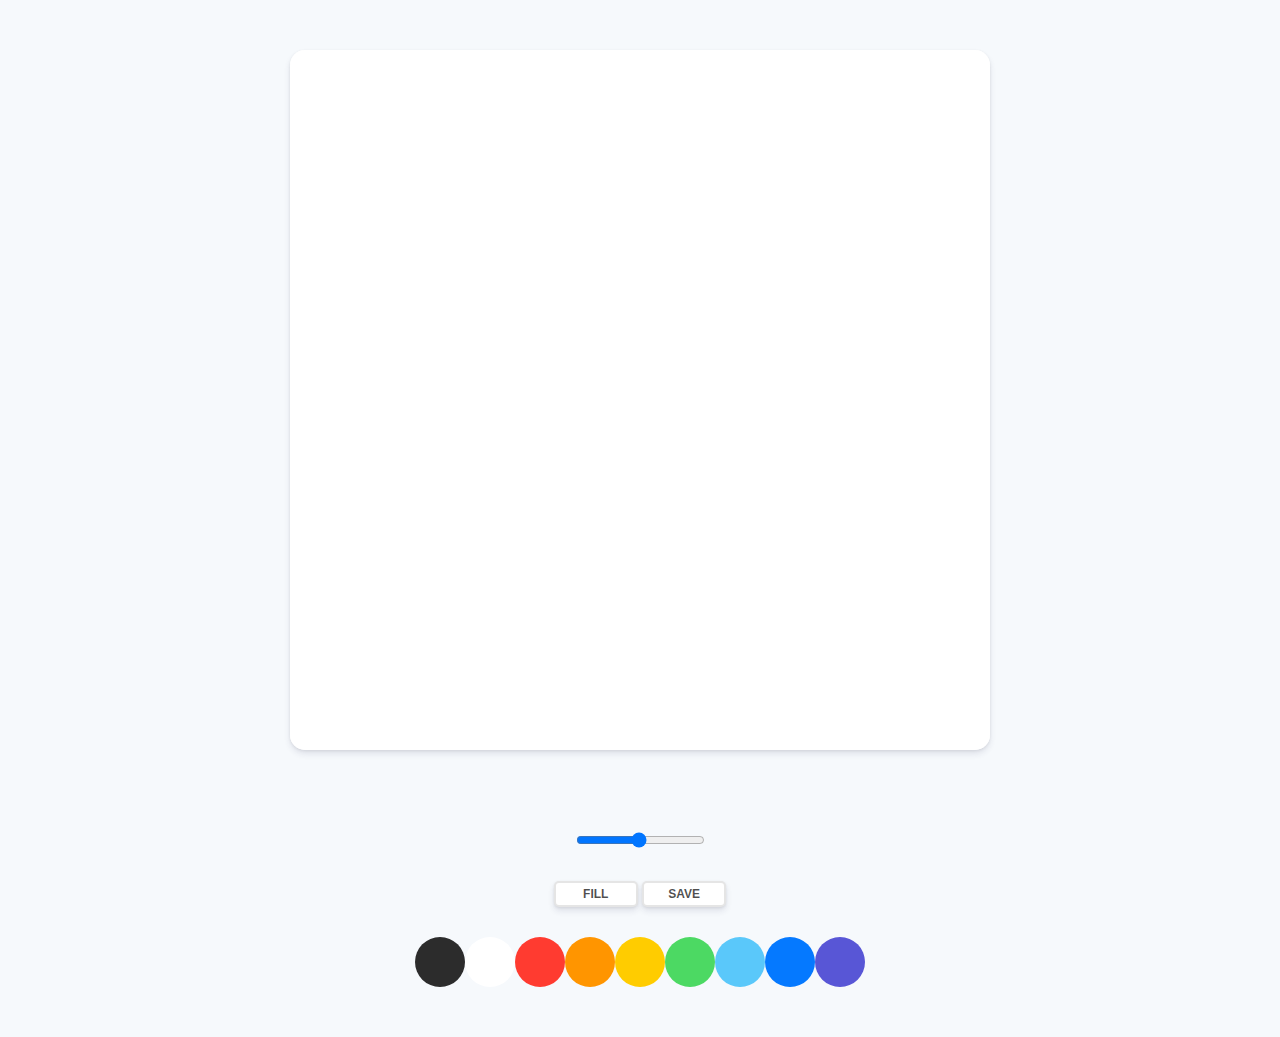
<file: index.html>
<!DOCTYPE html>
<html lang="en">
<head>
    <meta charset="UTF-8">
    <meta http-equiv="X-UA-Compatible" content="IE=edge">
    <meta name="viewport" content="width=device-width, initial-scale=1.0">
    <link rel="stylesheet" href="styles.css">
    <title>PaintJS</title>
</head>
<body>
    <canvas id="jsCanvas" class="canvas" width="700" height="700"></canvas>
    <div class="controls">
        <div class="controls__range">
            <input type="range" id="jsRange" min="0.1" max="5.0" value="2.5" step="0.1">
        </div>
        <div class="controls__btns">
            <button id="jsMode">Fill</button>
            <button id="jsSave">Save</button>
        </div>
        <div class="controls__colors" id="jsColors">
            <div class="controls__color jsColor" style="background-color: #2c2c2c"></div>
            <div class="controls__color jsColor" style="background-color: white"></div>
            <div class="controls__color jsColor" style="background-color: #ff3b30"></div>
            <div class="controls__color jsColor" style="background-color: #ff9500"></div>
            <div class="controls__color jsColor" style="background-color: #ffcc00"></div>
            <div class="controls__color jsColor" style="background-color: #4cd963"></div>
            <div class="controls__color jsColor" style="background-color: #5ac8fa"></div>
            <div class="controls__color jsColor" style="background-color: #0579ff"></div>
            <div class="controls__color jsColor" style="background-color: #5856d6"></div>
        </div>
    </div>
    <script src="app.js"></script>
</body>
</html>
</file>
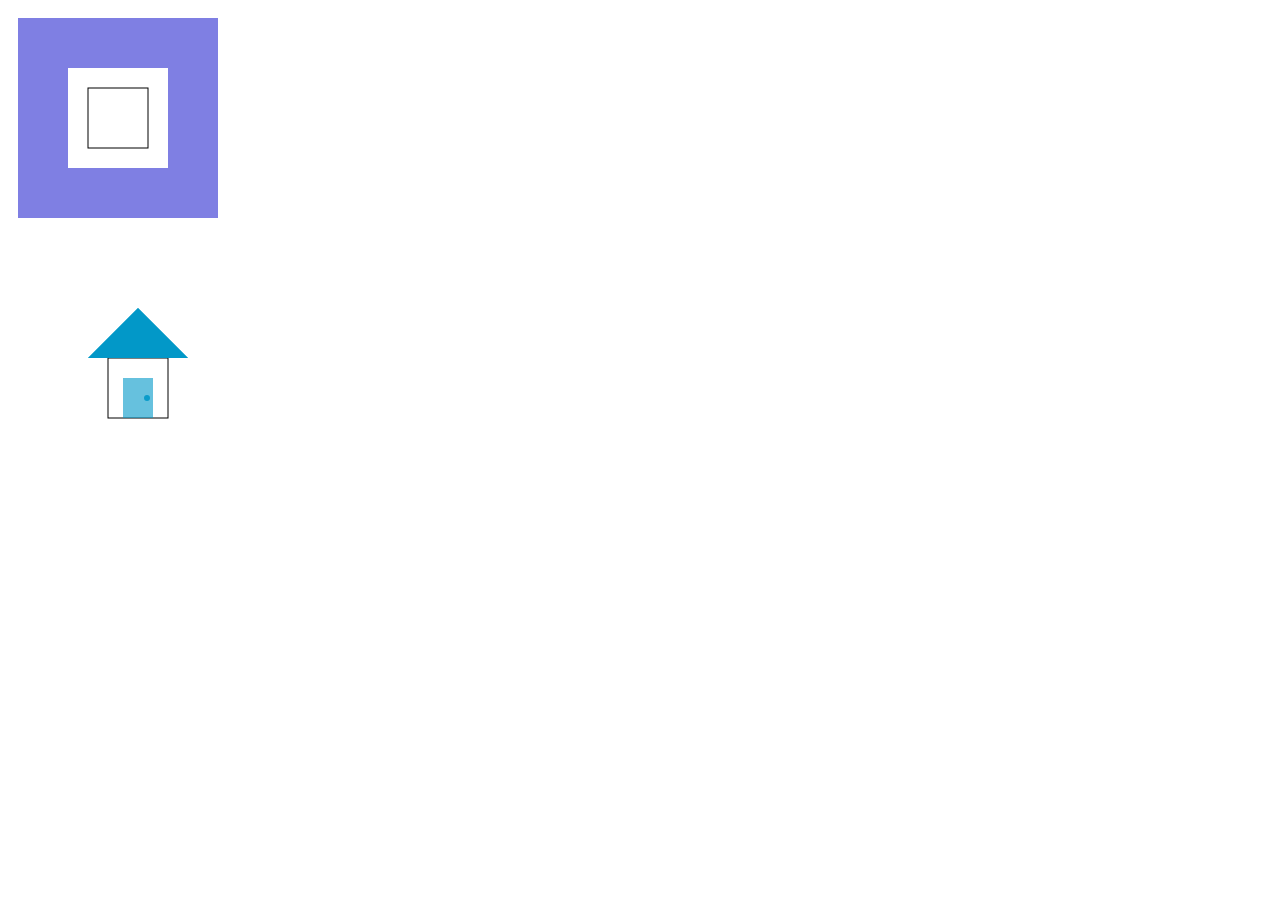
<file: exerciseCanvas/exercise.html>
<!DOCTYPE html>
<html lang="en">
<head>
    <meta charset="UTF-8">
    <meta http-equiv="X-UA-Compatible" content="IE=edge">
    <meta name="viewport" content="width=device-width, initial-scale=1.0">
    <title>Exercise Canvas</title>
</head>
<body>
    <canvas id="canvas" width="500" height="500"></canvas>
    <script src="exercise.js"></script>    
</body>
</html>
</file>
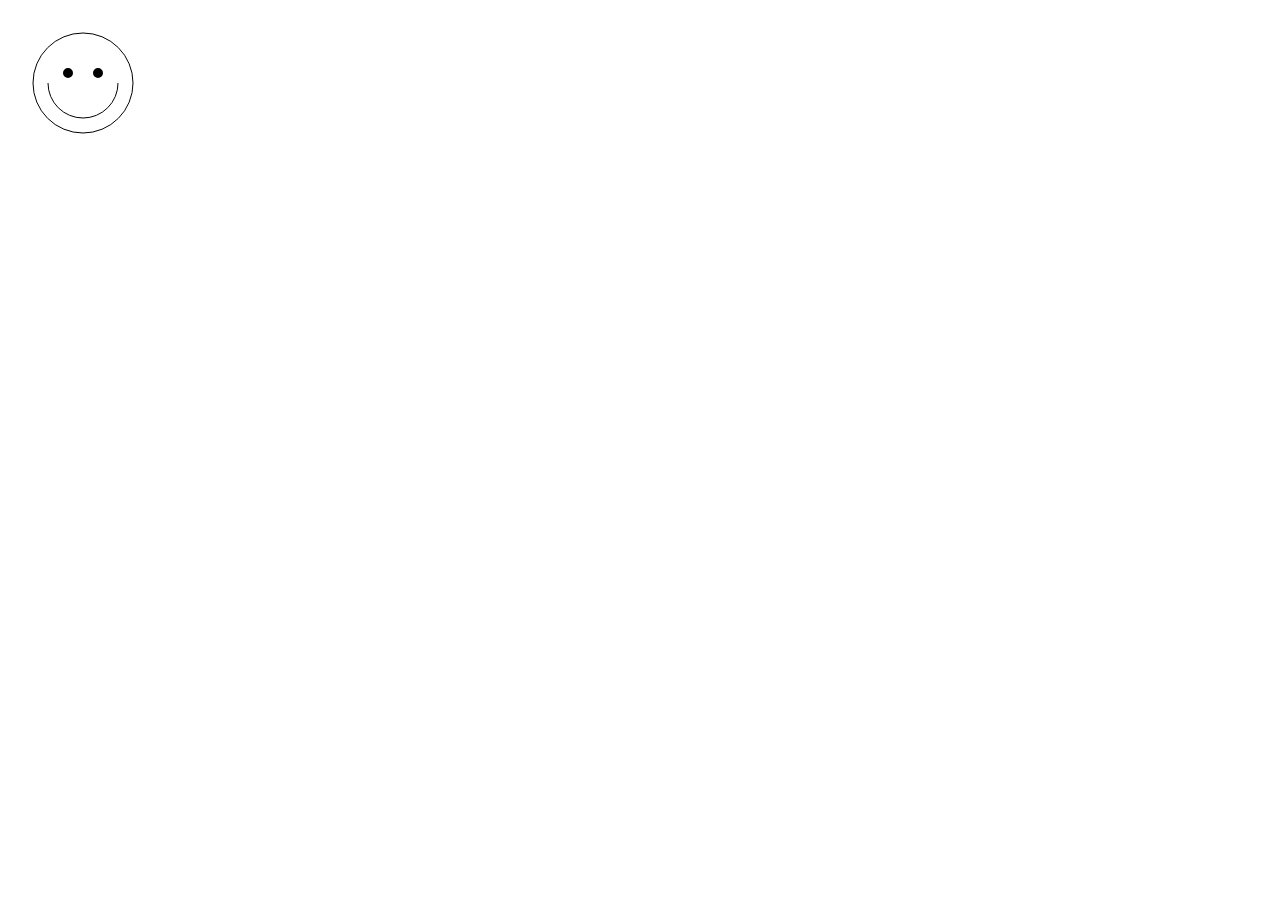
<file: exerciseCanvas/exercise1.html>
<!DOCTYPE html>
<html lang="en">
<head>
    <meta charset="UTF-8">
    <meta http-equiv="X-UA-Compatible" content="IE=edge">
    <meta name="viewport" content="width=device-width, initial-scale=1.0">
    <title>Exercise Canvas -1</title>
</head>
<body onload="draw();">
    <canvas id="canvas" width="500" height="500"></canvas>
    <script src="exercise1.js"></script>
</body>
</html>
</file>
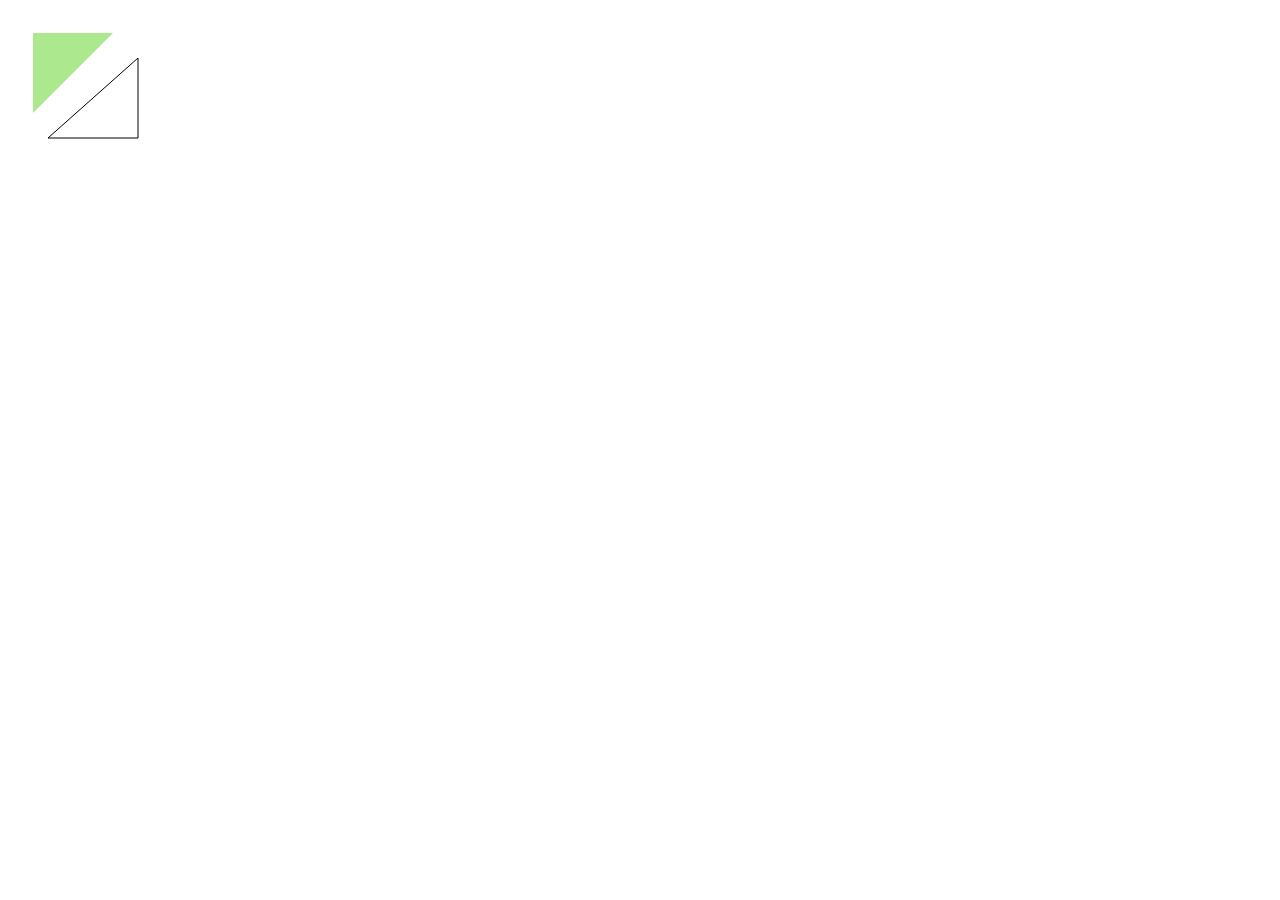
<file: exerciseCanvas/exercise2_triangles.html>
<!DOCTYPE html>
<html lang="en">
<head>
    <meta charset="UTF-8">
    <meta http-equiv="X-UA-Compatible" content="IE=edge">
    <meta name="viewport" content="width=device-width, initial-scale=1.0">
    <title>Exercise Canvas -2</title>
</head>
<body onload="draw();">
    <canvas id="canvas" width="500" height="500"></canvas>
    <script src="exercise2.js"></script>
</body>
</html>
</file>
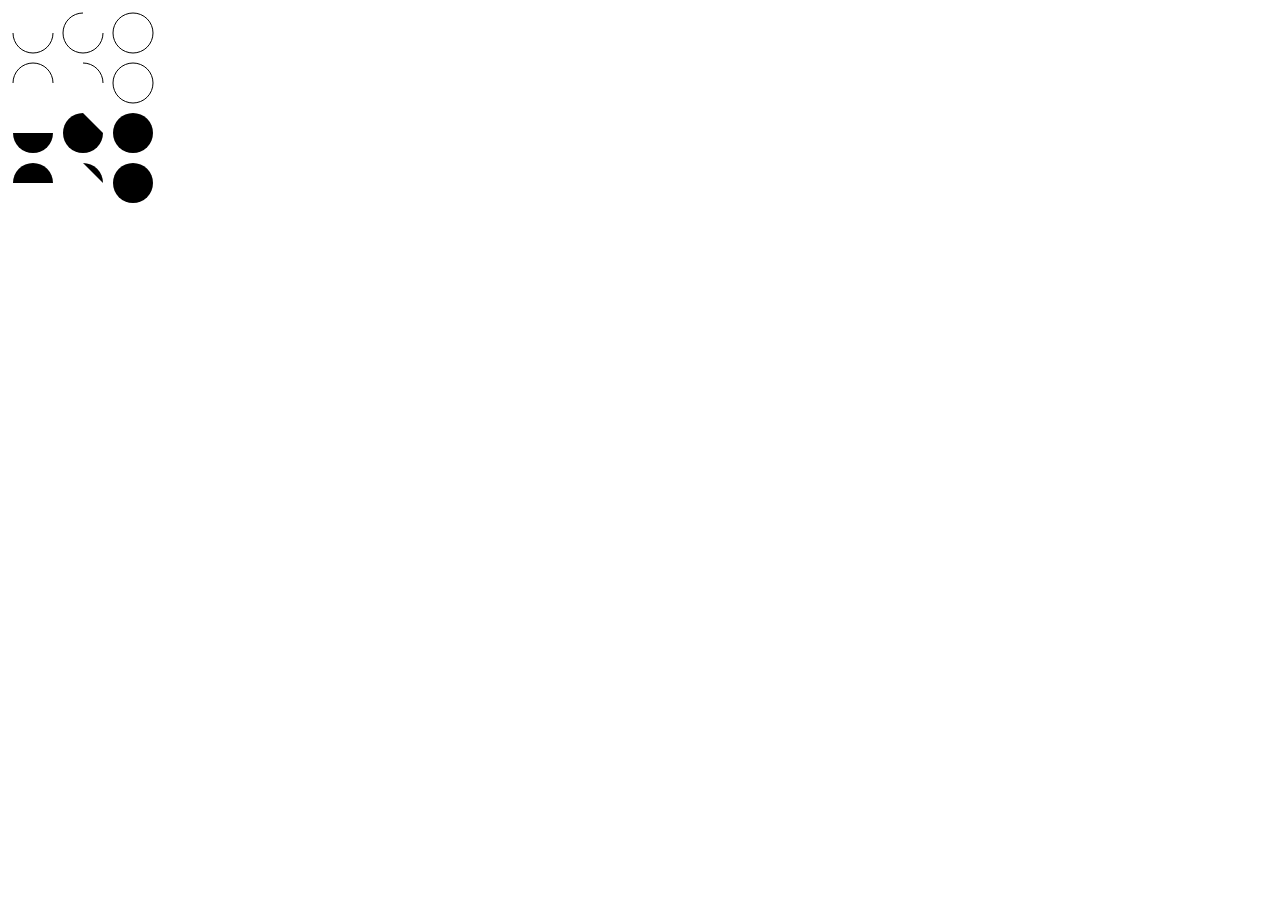
<file: exerciseCanvas/exercise3_circles.html>
<!DOCTYPE html>
<html lang="en">
<head>
    <meta charset="UTF-8">
    <meta http-equiv="X-UA-Compatible" content="IE=edge">
    <meta name="viewport" content="width=device-width, initial-scale=1.0">
    <title>Exercise Canvas -3</title>
</head>
<body onload="draw();">
    <canvas id="canvas" width="500" height="500"></canvas>
    <script src="exercise3.js"></script>
</body>
</html>
</file>
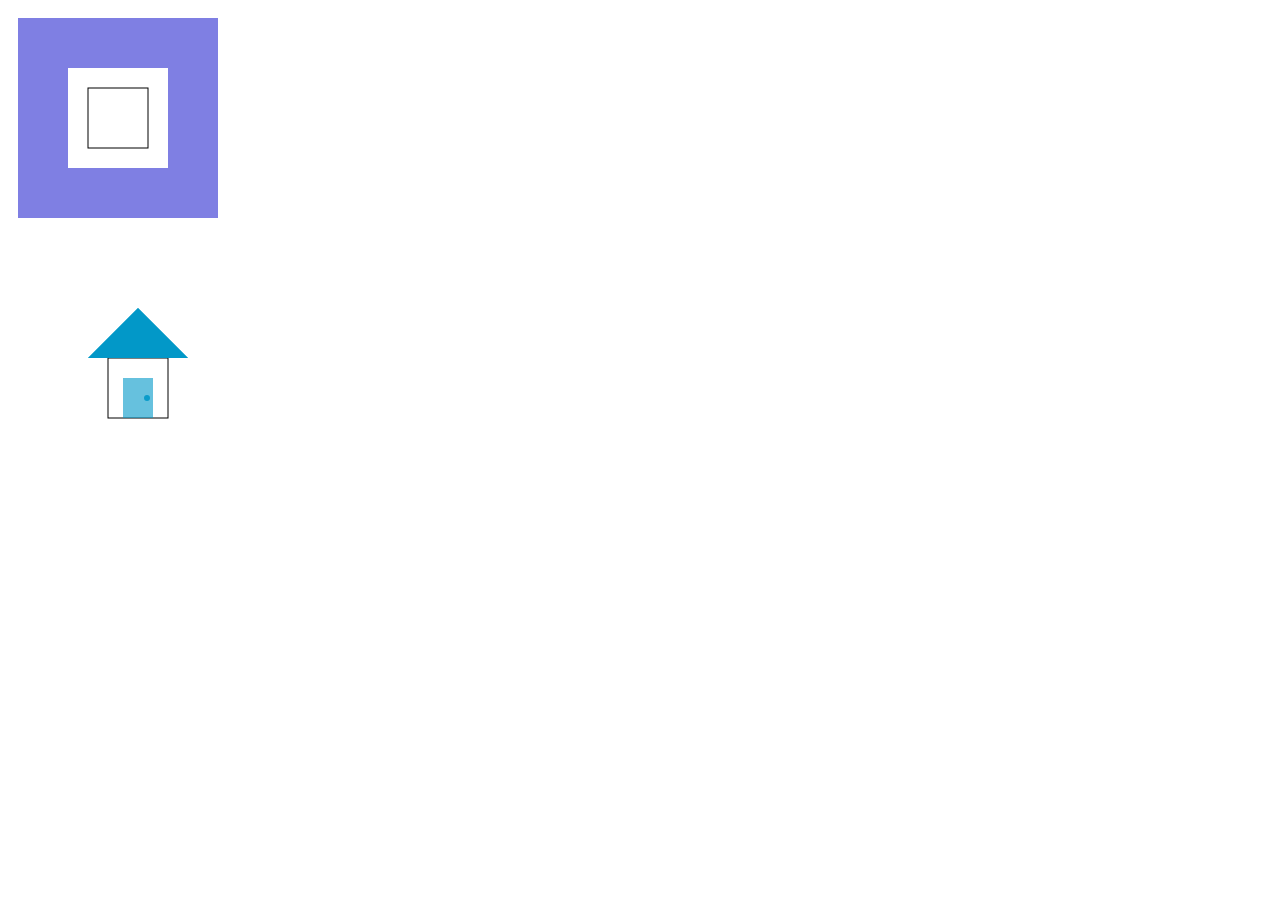
<file: exerciseCanvas/exercise_rectangle&house.html>
<!DOCTYPE html>
<html lang="en">
<head>
    <meta charset="UTF-8">
    <meta http-equiv="X-UA-Compatible" content="IE=edge">
    <meta name="viewport" content="width=device-width, initial-scale=1.0">
    <title>Exercise Canvas</title>
</head>
<body>
    <canvas id="canvas" width="500" height="500"></canvas>
    <script src="exercise.js"></script>
</body>
</html>
</file>
<file: styles.css>
@import "reset.css";

body{
    background-color: #f6f9fc;
    font-family: -apple-system, BlinkMacSystemFont, 'Segoe UI', Roboto, Oxygen, Ubuntu, Cantarell, 'Open Sans', 'Helvetica Neue', sans-serif;
    display: flex;
    flex-direction: column;
    align-items: center;
    padding: 50px 0; 
}

.canvas{
    width: 700px;
    height: 700px;
    background-color: white;
    border-radius: 15px;
    box-shadow: 0 4px 6px rgba(50, 50, 93, 0.11), 0 1px 3px rgba(0, 0, 0, 0.08);
}

.controls{
    margin-top: 80px;
    display: flex;
    flex-direction: column;
    align-items: center;
}

.controls .controls__btns{
    margin-bottom: 30px;
}

.controls__btns button{
    all: unset;
    cursor: pointer;
    background-color: white;
    padding: 5px 0;
    width: 80px;
    text-align: center;
    border-radius: 5px;
    box-shadow: 0 4px 6px rgba(50, 50, 93, 0.11), 0 1px 3px rgba(0, 0, 0, 0.08);
    border: 2px solid rgba(0, 0, 0, 0.1);
    color: rgba(0, 0, 0, 0.7);
    text-transform: uppercase;
    font-weight: 800;
    font-size: 12px;
}

.controls__btns button:active{
    transform: scale(0.98)
}

.controls .controls__colors{
    display: flex;

}
.controls__colors .controls__color {
    width: 50px;
    height: 50px;
    border-radius: 50%;
    cursor: pointer;f
    box-shadow: 0 4px 6px rgba(50, 50, 93, 0.11), 0 1px 3px rgba(0, 0, 0, 0.08);
}

.controls .controls__range{
    margin-bottom: 30px;
}
</file>
